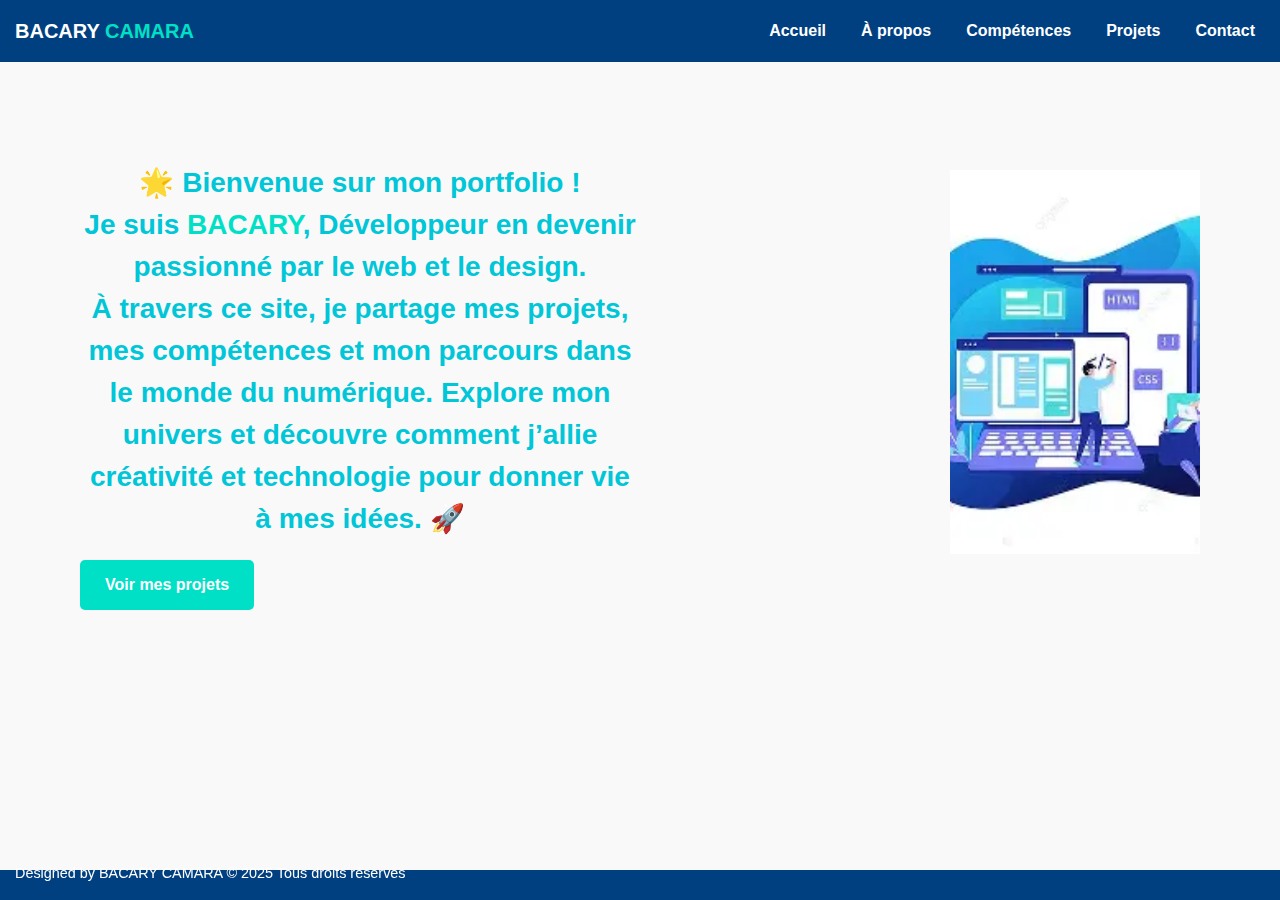
<file: index.html>
<!DOCTYPE html>
<html lang="fr">

<head>
    <meta charset="UTF-8">
    <meta name="viewport" content="width=device-width, initial-scale=1.0">
    <title>Mon Portfolio</title>
    <link rel="stylesheet" href="style.css">
</head>

<body>
    <header>
        <h1>BACARY <span>CAMARA</span></h1>
        <nav>

            <a href="index.html">Accueil</a>
            <a href="apropos.html">À propos</a>
            <a href="competences.html">Compétences</a>
            <a href="projets.html">Projets</a>

            <a href="contact.html">Contact</a>
        </nav>
    </header>
    <!-- SECTION -->
    <section class="hero">
        <div class="hero-text">
          <p>  <h2>🌟 Bienvenue sur mon portfolio ! <br>Je suis <span>BACARY</span>, Développeur en devenir<br> passionné par le web et le design. <br> À travers ce site, je partage mes projets, mes compétences et mon parcours dans le monde du numérique. Explore
                mon univers et découvre comment j’allie créativité et technologie pour donner vie à mes idées. 🚀</h2> </p>
            <a href="projets.html" class="btn">Voir mes projets</a>
        </div>
        <div class="hero-img">
            <img src="ig.jpeg" alt="Développeur illustration" width="250">
        </div>
    </section>


    <footer>
       <p class="gauche">Designed by BACARY CAMARA © 2025 Tous droits réservés</p>
    </footer>
</body>


</html>
</file>
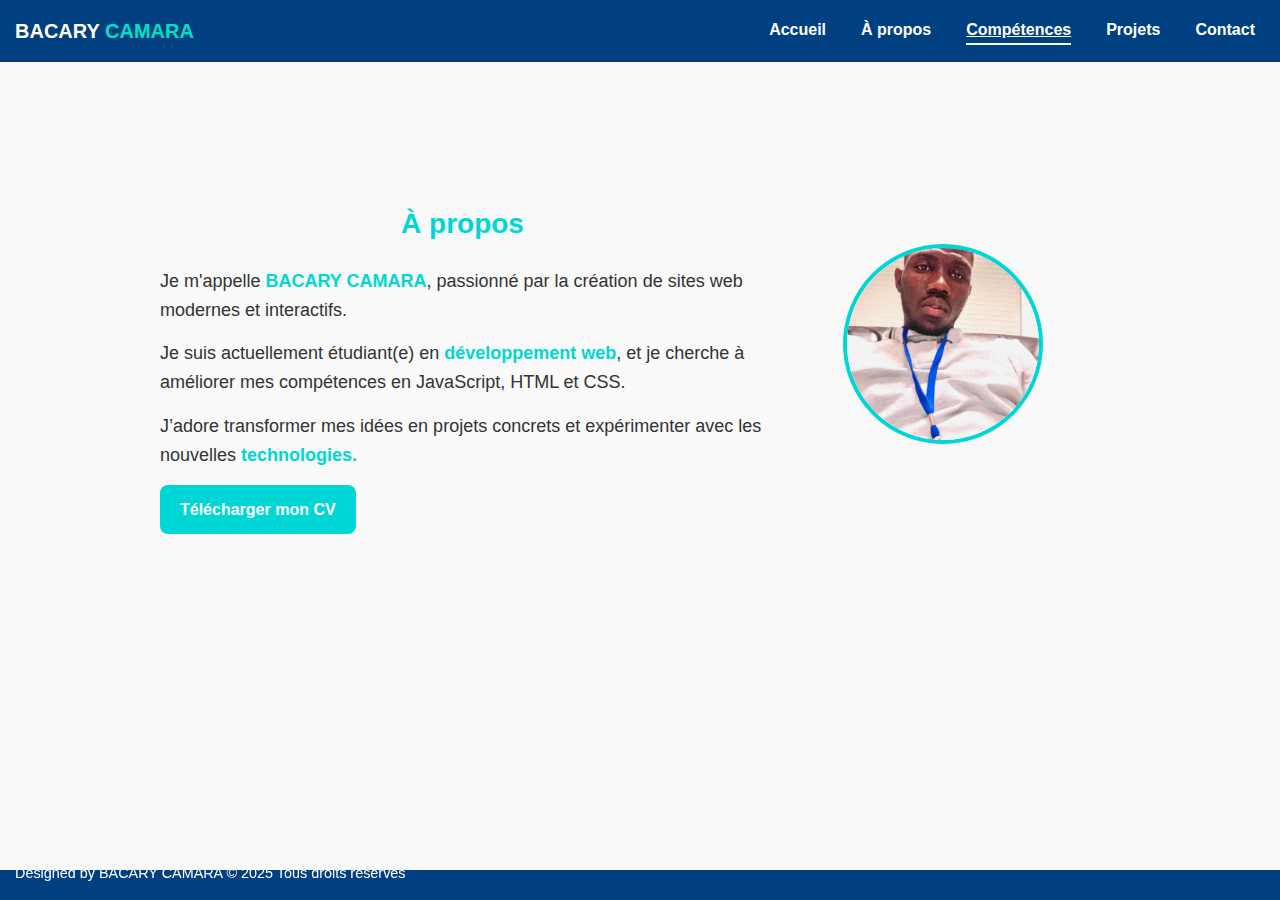
<file: apropos.html>
<!DOCTYPE html>
<html lang="fr">

<head>
    <meta charset="UTF-8">
    <meta name="viewport" content="width=device-width, initial-scale=1.0">
    <title>À propos</title>
    <link rel="stylesheet" href="style.css">
</head>

<body>
    <!-- ===== HEADER ===== -->
    <header>
        <h1>BACARY <span>CAMARA</span></h1>
        <nav>
            <a href="index.html">Accueil</a>
            <a href="apropos.html">À propos</a>
            <a href="competences.html" class="active">Compétences</a>
            <a href="projets.html">Projets</a>
            <a href="contact.html">Contact</a>
        </nav>
    </header>

    <section class="about">
        <div class="about-content">
            <div class="text">
                <h2>À propos</h2>
                <p>Je m'appelle <strong class="highlight">BACARY CAMARA</strong>, passionné par la création de sites web modernes et interactifs.</p>
                <p>Je suis actuellement étudiant(e) en <strong class="highlight">développement web</strong>, et je cherche à améliorer mes compétences en JavaScript, HTML et CSS.</p>
                <p>J’adore transformer mes idées en projets concrets et expérimenter avec les nouvelles <strong class="highlight"> technologies.</strong></p>
                <a href="RI.PDF" class="btn" download>Télécharger mon CV</a>
            </div>
            <div class="image">
                <img src="img.jpeg" alt="Photo de profil">
            </div>
        </div>
    </section>
    <!-- ===== FOOTER ===== -->
    <footer>
        <p class="gauche">Designed by BACARY CAMARA © 2025 Tous droits réservés</p>
 
    </footer>

</body>


</html>
</file>
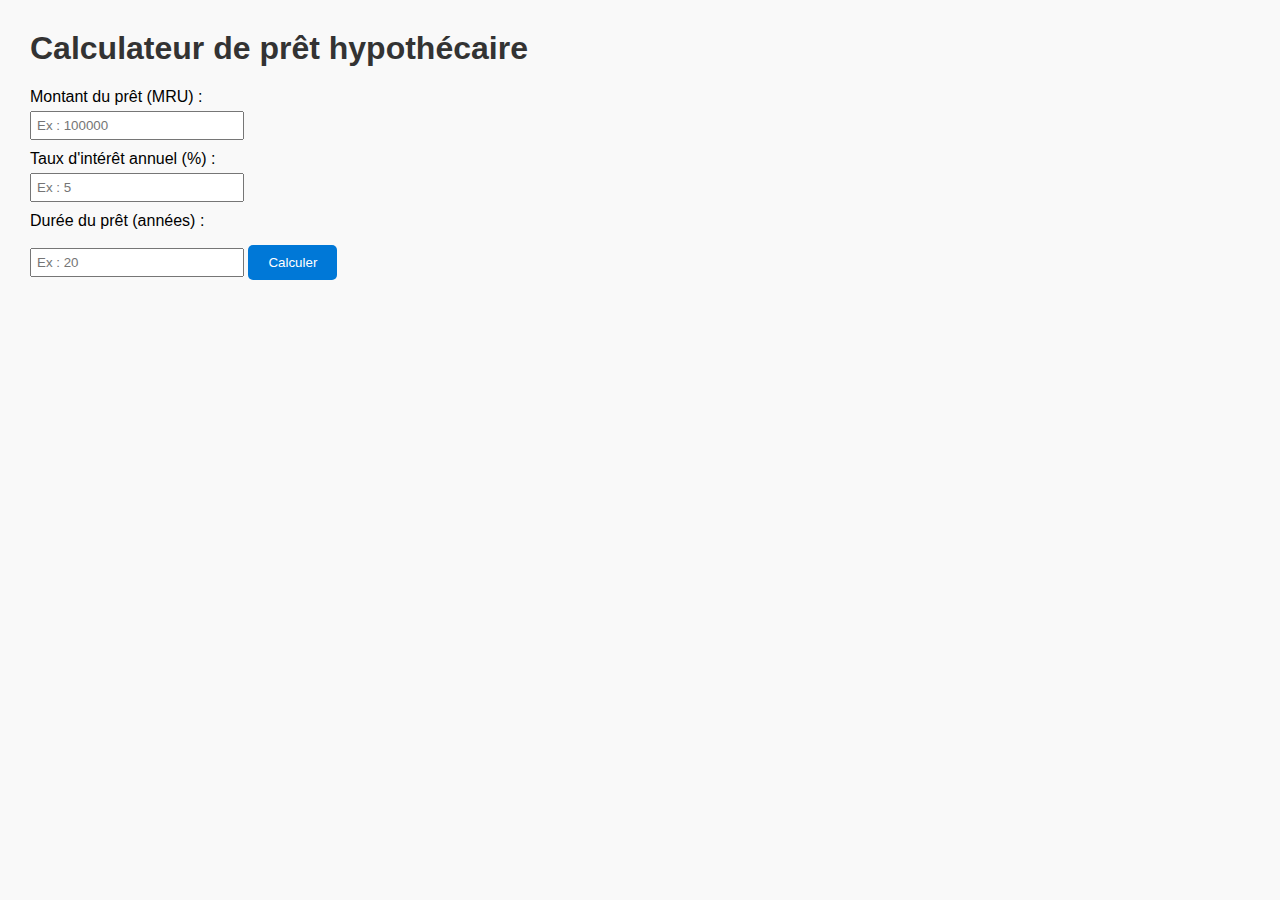
<file: calculateur.html>
<!DOCTYPE html>
<html lang="fr">

<head>
    <meta charset="UTF-8">
    <title>Calculateur de prêt hypothécaire</title>
    <style>
        body {
            font-family: Arial, sans-serif;
            margin: 30px;
            background: #f9f9f9;
        }
        
        h1 {
            color: #333;
        }
        
        label {
            display: block;
            margin-top: 10px;
        }
        
        input {
            padding: 5px;
            margin-top: 5px;
            width: 200px;
        }
        
        button {
            margin-top: 15px;
            padding: 10px 20px;
            background: #0078d7;
            color: #fff;
            border: none;
            border-radius: 5px;
            cursor: pointer;
        }
        
        button:hover {
            background: #005ea6;
        }
        
        p {
            margin-top: 20px;
            font-weight: bold;
            color: green;
        }
    </style>
</head>

<body>
    <h1>Calculateur de prêt hypothécaire</h1>

    <label for="montant">Montant du prêt (MRU) :</label>
    <input type="number" id="montant" placeholder="Ex : 100000">

    <label for="taux">Taux d'intérêt annuel (%) :</label>
    <input type="number" id="taux" placeholder="Ex : 5">

    <label for="duree">Durée du prêt (années) :</label>
    <input type="number" id="duree" placeholder="Ex : 20">

    <button onclick="calculer()">Calculer</button>

    <p id="resultat"></p>

    <script>
        function calculer() {

            let P = parseFloat(document.getElementById("montant").value);
            let tauxAnnuel = parseFloat(document.getElementById("taux").value);
            let annees = parseInt(document.getElementById("duree").value);


            if (isNaN(P) || P <= 0) {
                alert("Veuillez entrer un montant de prêt valide et positif.");
                return;
            }
            if (isNaN(tauxAnnuel) || tauxAnnuel <= 0) {
                alert("Veuillez entrer un taux d'intérêt annuel valide (> 0).");
                return;
            }
            if (isNaN(annees) || annees <= 0) {
                alert("Veuillez entrer une durée valide (en années).");
                return;
            }

            let r = (tauxAnnuel / 100) / 12;
            let n = annees * 12;
            let M = P * (r * Math.pow(1 + r, n)) / (Math.pow(1 + r, n) - 1);

            document.getElementById("resultat").innerText =
                "Paiement mensuel : " + M.toFixed(2) + " MRU";
        }
    </script>
</body>

</html>
</file>
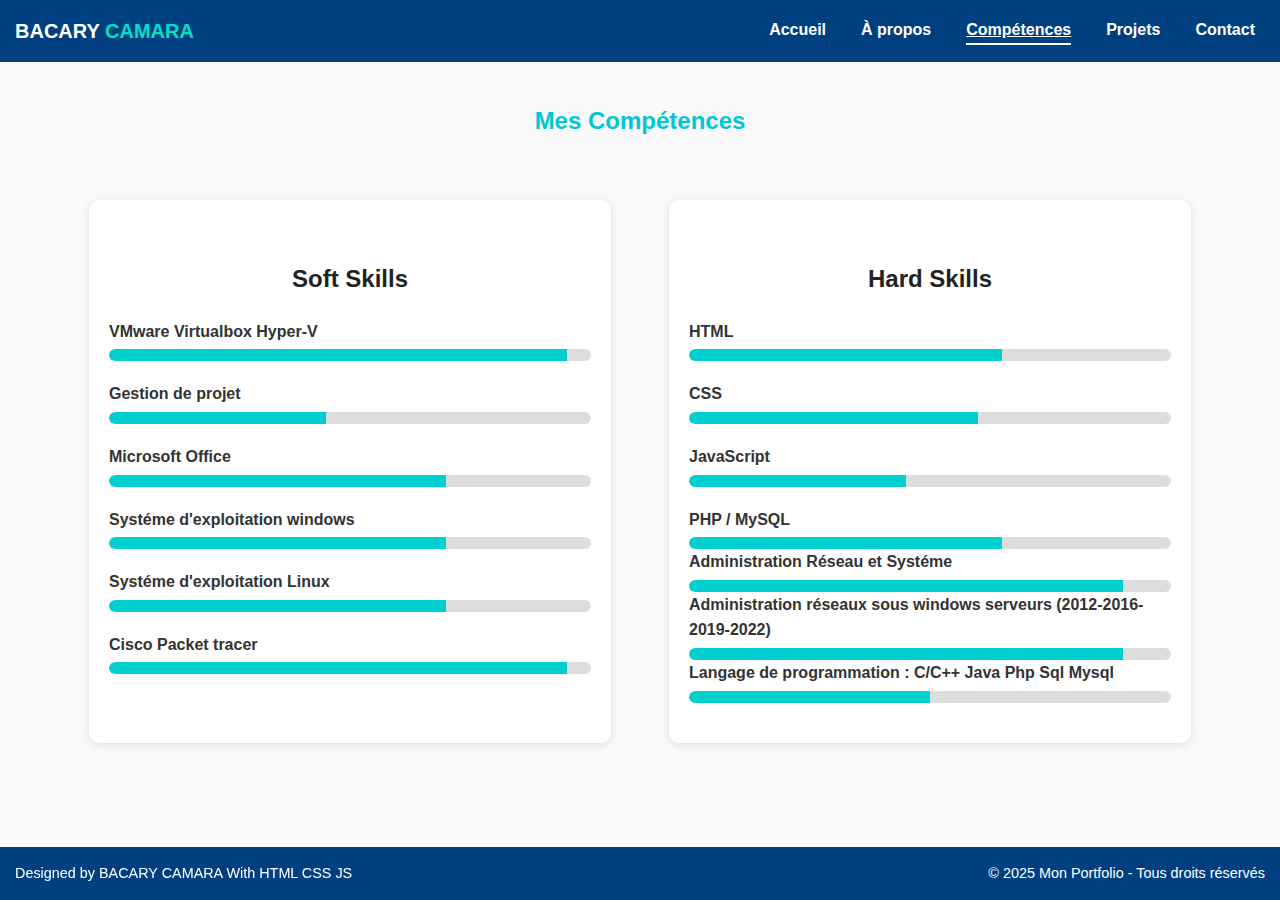
<file: competences.html>
<!DOCTYPE html>
<html lang="fr">

<head>
    <meta charset="UTF-8">
    <meta name="viewport" content="width=device-width, initial-scale=1.0">
    <title>Mes Compétences</title>
    <link rel="stylesheet" href="style.css">
</head>

<body>

    <!-- ===== HEADER ===== -->
    <header>
        <h1>BACARY <span>CAMARA</span></h1>
        <nav>
            <a href="index.html">Accueil</a>
            <a href="apropos.html">À propos</a>
            <a href="" class="active">Compétences</a>
            <a href="projets.html">Projets</a>
            <a href="contact.html">Contact</a>
        </nav>
    </header>
    <h2>Mes Compétences</h2>

    <!-- ===== SECTION Compétences ===== -->
    <main>
        <section class="skills-section">

            <!-- Soft Skills -->
            <div class="skills-box">
                <h2>Soft Skills</h2>

                <div class="skill">
                    <p>VMware Virtualbox Hyper-V</p>
                    <div class="progress">
                        <div class="progress-bar" data-skill="95"></div>
                    </div>
                </div>
                <div class="skill">
                    <p>Gestion de projet</p>
                    <div class="progress">
                        <div class="progress-bar" data-skill="45"></div>
                    </div>
                </div>

                <div class="skill">
                    <p>Microsoft Office</p>
                    <div class="progress">
                        <div class="progress-bar" data-skill="70"></div>
                    </div>
                </div>
                <div class="skill">
                    <p>Systéme d'exploitation windows</p>
                    <div class="progress">
                        <div class="progress-bar" data-skill="70"></div>
                    </div>
                </div>
                <div class="skill">
                    <p>Systéme d'exploitation Linux</p>
                    <div class="progress">
                        <div class="progress-bar" data-skill="70"></div>
                    </div>
                </div>


                <div class="skill">
                    <p> Cisco Packet tracer</p>
                    <div class="progress">
                        <div class="progress-bar" data-skill="95"></div>
                    </div>
                </div>
            </div>

            <!-- Hard Skills -->
            <div class="skills-box">
                <h2>Hard Skills</h2>

                <div class="skill">
                    <p>HTML</p>
                    <div class="progress">
                        <div class="progress-bar" data-skill="65"></div>
                    </div>
                </div>

                <div class="skill">
                    <p>CSS</p>
                    <div class="progress">
                        <div class="progress-bar" data-skill="60"></div>
                    </div>
                </div>

                <div class="skill">
                    <p>JavaScript</p>
                    <div class="progress">
                        <div class="progress-bar" data-skill="45"></div>
                    </div>
                </div>

                <div class="skill">
                    <p>PHP / MySQL</p>
                    <div class="progress">
                        <div class="progress-bar" data-skill="65"></div>
                    </div>
                    <div class="skill">
                        <p>Administration Réseau et Systéme</p>
                        <div class="progress">
                            <div class="progress-bar" data-skill="90"></div>
                        </div>
                        <div class="skill">
                            <p> Administration réseaux sous windows serveurs (2012-2016-2019-2022)
                            </p>
                            <div class="progress">
                                <div class="progress-bar" data-skill="90"></div>
                            </div>
                            <div class="skill">
                                <p>Langage de programmation : C/C++ Java Php Sql Mysql
                                </p>
                                <div class="progress">
                                    <div class="progress-bar" data-skill="50"></div>
                                </div>
                            </div>
                        </div>

        </section>
    </main>

    <!-- ===== FOOTER ===== -->
    <footer>
        <p>© 2025 Mon Portfolio - Tous droits réservés</p>
    </footer>

    <!-- ===== ici c'est pour ANIMATION ===== -->
    <script>
        document.addEventListener("DOMContentLoaded", () => {
            const bars = document.querySelectorAll(".progress-bar");
            bars.forEach(bar => {
                const value = bar.getAttribute("data-skill");
                bar.style.width = "0%";
                setTimeout(() => {
                    bar.style.width = value + "%";
                }, 300);
            });
        });
    </script>
    <!-- ===== FOOTER ===== -->
    <footer>
        <p class="gauche">Designed by BACARY CAMARA With HTML CSS JS </p>
        <p>© 2025 Mon Portfolio - Tous droits réservés</p>
    </footer>

</body>

</html>
</file>
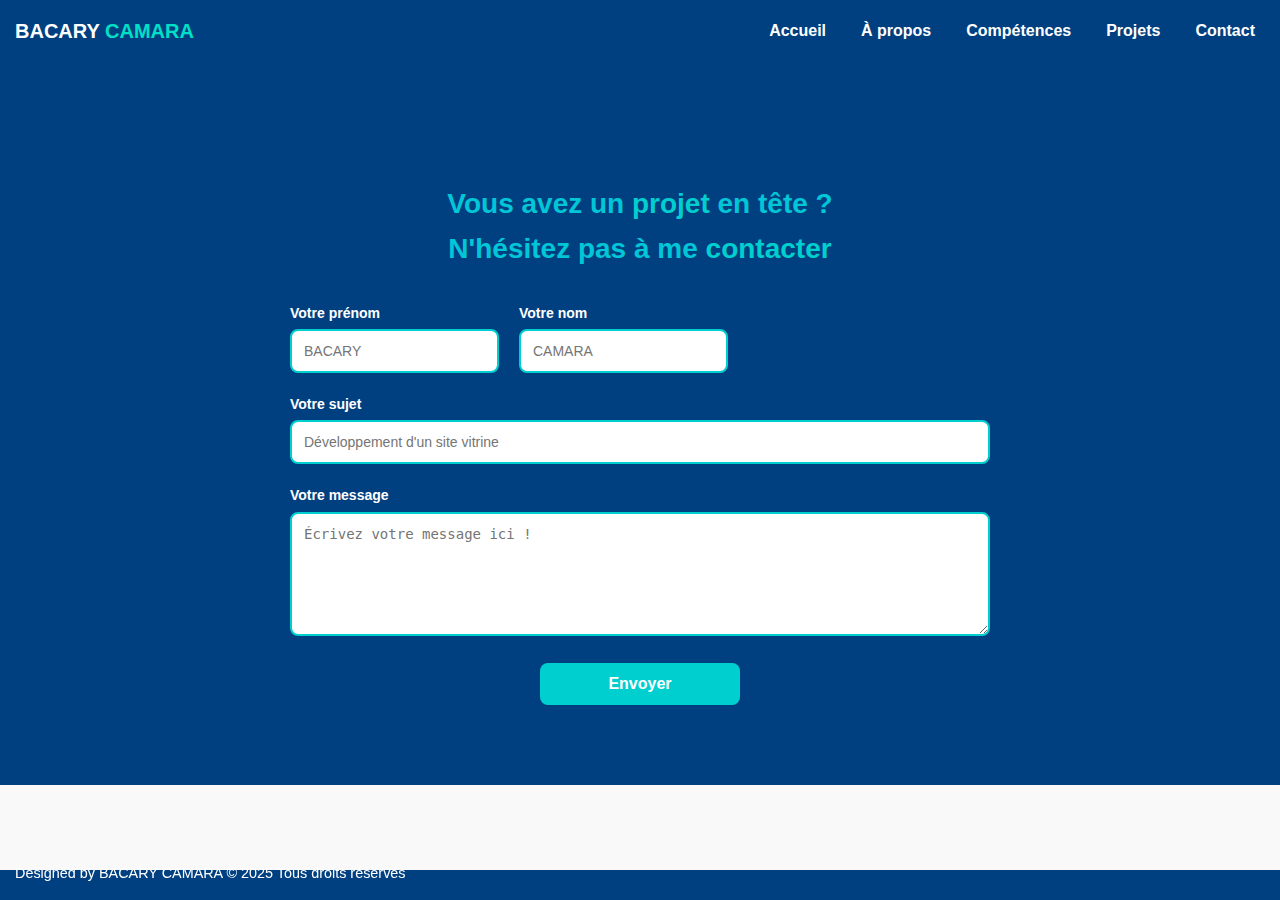
<file: contact.html>
<!DOCTYPE html>
<html lang="fr">

<head>
    <meta charset="UTF-8">
    <meta name="viewport" content="width=device-width, initial-scale=1.0">
    <title>Contactez-moi</title>
    <link rel="stylesheet" href="style.css">
</head>

<body>
    <header>
        <h1>BACARY <span>CAMARA</span></h1>
        <nav>

            <a href="index.html">Accueil</a>
            <a href="apropos.html">À propos</a>
            <a href="competences.html">Compétences</a>
            <a href="projets.html">Projets</a>

            <a href="contact.html">Contact</a>
        </nav>
    </header>

    <!-- ===== CONTACT ===== -->
    <section class="contact-section">
        <h2>Vous avez un <span class="highlight">projet</span> en tête ?<br> N'hésitez pas à me <span class="highlight">contacter</span></h2>

        <form class="contact-form">
            <div class="form-group-inline">
                <div class="form-group">
                    <label for="prenom">Votre prénom</label>
                    <input type="text" id="prenom" placeholder="BACARY" required>
                </div>
                <div class="form-group">
                    <label for="nom">Votre nom</label>
                    <input type="text" id="nom" placeholder="CAMARA" required>
                </div>
            </div>

            <div class="form-group">
                <label for="sujet">Votre sujet</label>
                <input type="text" id="sujet" placeholder="Développement d'un site vitrine" required>
            </div>

            <div class="form-group">
                <label for="message">Votre message</label>
                <textarea id="message" rows="6" placeholder="Écrivez votre message ici !" required></textarea>
            </div>

            <button type="submit" class="btn-submit">Envoyer</button>
        </form>
    </section>

    <footer>
        <p class="gauche">Designed by BACARY CAMARA © 2025 Tous droits réservés</p>
    </footer>

</body>


</html>
</file>
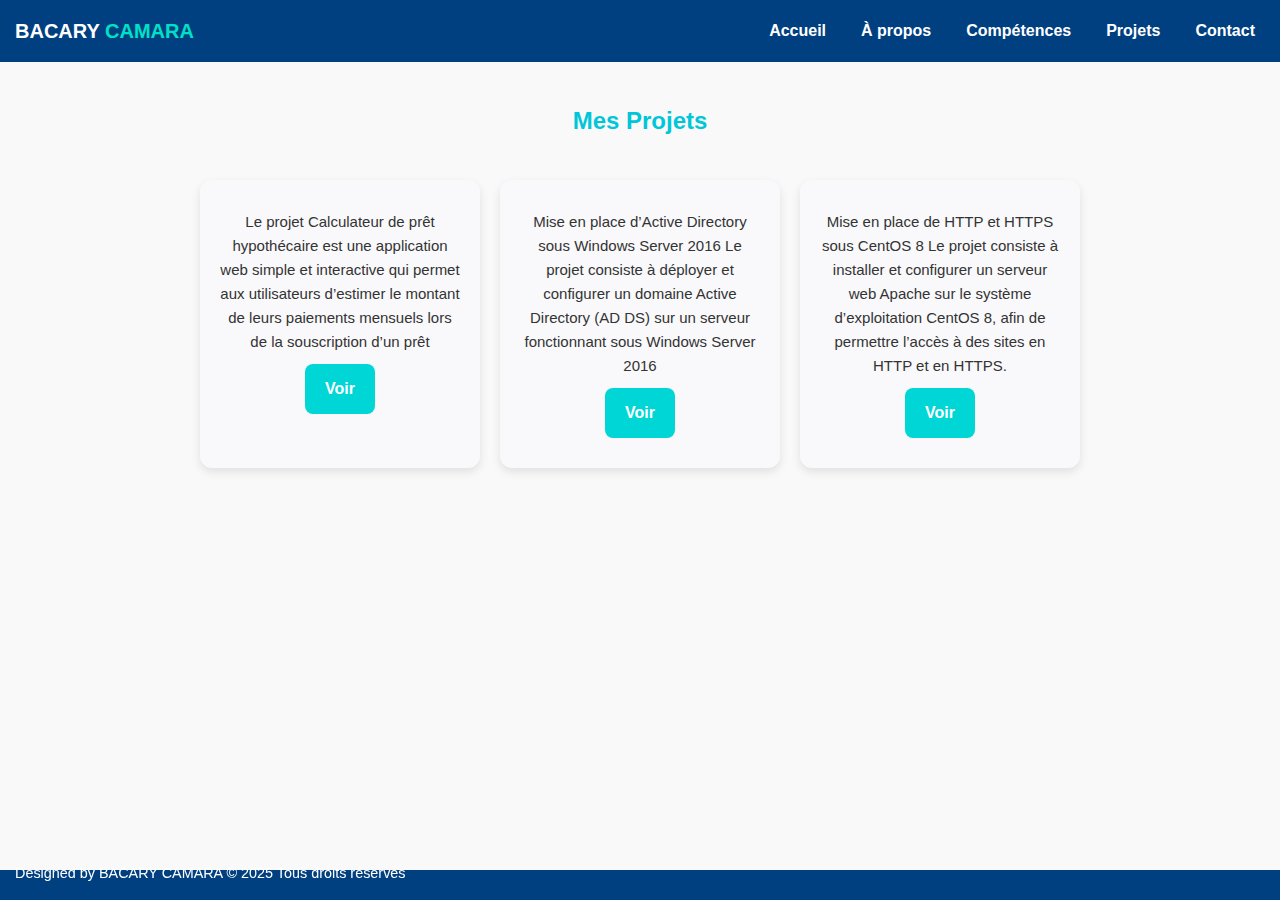
<file: projets.html>
<!DOCTYPE html>
<html lang="fr">

<head>
    <meta charset="UTF-8">
    <meta name="viewport" content="width=device-width, initial-scale=1.0">
    <title>Mes Projets</title>
    <style>
        body {
            font-family: Arial, sans-serif;
            background-color: #fff;
            margin: 0;
            padding: 0;
            text-align: center;
        }
        
        h2 {
            margin-top: 40px;
            color: #00c6d7;
        }
        
        .projects {
            display: flex;
            justify-content: center;
            gap: 20px;
            margin: 40px auto;
            max-width: 1000px;
            flex-wrap: wrap;
        }
        
        .card {
            background: #f9f9fb;
            border-radius: 12px;
            padding: 30px 20px;
            width: 280px;
            box-shadow: 0 4px 10px rgba(0, 0, 0, 0.1);
            transition: transform 0.3s ease, box-shadow 0.3s ease;
        }
        
        .card:hover {
            transform: translateY(-5px);
            box-shadow: 0 6px 15px rgba(0, 0, 0, 0.15);
        }
        
        .card p {
            font-size: 15px;
            color: #333;
            margin-bottom: 10px;
        }
        
        .tags {
            color: #666;
            font-size: 14px;
            margin-bottom: 20px;
        }
        
        .btn {
            background: #00c6d7;
            color: #fff;
            border: none;
            padding: 10px 25px;
            border-radius: 8px;
            font-size: 16px;
            cursor: pointer;
            transition: background 0.3s ease;
            text-decoration: none;
            display: inline-block;
        }
        
        .btn:hover {
            background: #0097a7;
        }
    </style>
    <link rel="stylesheet" href="style.css">
</head>

<body>
    <header>
        <h1>BACARY <span>CAMARA</span></h1>
        <nav>

            <a href="index.html">Accueil</a>
            <a href="apropos.html">À propos</a>
            <a href="competences.html">Compétences</a>
            <a href="projets.html">Projets</a>

            <a href="contact.html">Contact</a>
        </nav>
    </header>

    <h2>Mes Projets</h2>
    <div class="projects">
        <div class="card">
            <p>Le projet Calculateur de prêt hypothécaire est une application web simple et interactive qui permet aux utilisateurs d’estimer le montant de leurs paiements mensuels lors de la souscription d’un prêt</p>

            <a href="calculateur.html" class="btn">Voir</a>
        </div>
        <div class="card">
            <p>Mise en place d’Active Directory sous Windows Server 2016 Le projet consiste à déployer et configurer un domaine Active Directory (AD DS) sur un serveur fonctionnant sous Windows Server 2016</p>

            <a href="AD_sous_Win2016.pdf" class="btn">Voir</a>
        </div>
        <div class="card">
            <p>Mise en place de HTTP et HTTPS sous CentOS 8 Le projet consiste à installer et configurer un serveur web Apache sur le système d’exploitation CentOS 8, afin de permettre l’accès à des sites en HTTP et en HTTPS.</p>

            <a href="config_http_https_sous_centos8.pdf" class="btn">Voir</a>
        </div>
    </div>

    <script>
        // On affiche un message quand on clique sur "Voir"
        const buttons = document.querySelectorAll('.btn');
        buttons.forEach(btn => {
            btn.addEventListener('click', () => {
                alert("Tu as cliqué sur Voir !");
            });
        });
    </script>
    <footer>
       <p class="gauche">Designed by BACARY CAMARA © 2025 Tous droits réservés</p>
    </footer>

</body>


</html>
</file>
<file: style.css>
/* ===== GÉNÉRAL ===== */


/* ===== RESET pour compatibilité navigateurs ===== */

* {
    margin: 0;
    padding: 0;
    box-sizing: border-box;
}


/* ===== BASE ===== */

body {
    font-family: "Segoe UI", Arial, sans-serif;
    line-height: 1.6;
    background: #fff;
    color: #333;
    min-height: 100vh;
    display: flex;
    flex-direction: column;
}


/* ===== HEADER ===== */

header {
    display: flex;
    flex-wrap: wrap;
    justify-content: space-between;
    align-items: center;
    padding: 15px 20px;
    background: #00c6d7;
    color: #fff;
}

header h1 {
    font-size: 1.5rem;
}

header h1 span {
    color: #222;
}

nav {
    display: flex;
    flex-wrap: wrap;
    gap: 15px;
}

nav a {
    color: #fff;
    text-decoration: none;
    font-size: 1rem;
    transition: 0.3s;
}

nav a:hover,
nav a.active {
    text-decoration: underline;
}


/* ===== SECTIONS ===== */

main {
    flex: 1;
    padding: 20px;
}


/* ===== FOOTER ===== */

footer {
    text-align: center;
    padding: 15px;
    background: #f0f0f0;
    font-size: 0.9rem;
    margin-top: auto;
}


/* ===== RESPONSIVE ===== */


/* Tablettes */

@media (max-width: 1024px) {
    header {
        flex-direction: column;
        align-items: flex-start;
    }
    nav {
        margin-top: 10px;
    }
}


/* Mobiles */

@media (max-width: 768px) {
    header h1 {
        font-size: 1.2rem;
    }
    nav {
        flex-direction: column;
        gap: 8px;
    }
    nav a {
        font-size: 0.9rem;
    }
}


/* Très petits écrans */

@media (max-width: 480px) {
    body {
        font-size: 14px;
    }
    h2 {
        font-size: 1.4rem;
    }
}

body {
    font-family: Arial, sans-serif;
    margin: 0;
    background-color: #f9f9f9;
    color: #333;
}


/* ===== HEADER ===== */

header {
    background-color: #004080;
    color: white;
    padding: 15px;
    text-align: center;
}

header h1 {
    font-size: 20px;
    font-weight: bold;
}

header h1 span {
    color: #00e0c6;
}

nav a {
    color: white;
    margin: 0 10px;
    text-decoration: none;
    font-weight: bold;
}

nav a:hover {
    text-decoration: underline;
}

nav .active {
    border-bottom: 2px solid #fff;
}

h1 {
    text-align: left;
}

h2 {
    margin-top: 40px;
    color: #00c6d7;
    text-align: center;
}

.hero {
    display: flex;
    justify-content: space-between;
    align-items: center;
    padding: 60px 80px;
}

.hero-text {
    max-width: 50%;
}

.hero-text h2 {
    font-size: 28px;
    line-height: 1.5;
}

.hero-text h2 span {
    color: #00e0c6;
}

.hero-text .btn {
    display: inline-block;
    margin-top: 20px;
    padding: 12px 25px;
    background: #00e0c6;
    color: white;
    text-decoration: none;
    font-weight: bold;
    border-radius: 5px;
    transition: 0.3s;
}

.hero-text .btn:hover {
    background: #00bfa5;
}

.hero img {
    max-width: 400px;
}


/* ===== SKILLS SECTION ===== */

.skills-section {
    display: flex;
    justify-content: space-around;
    flex-wrap: wrap;
    padding: 40px;
}

.skills-box {
    width: 45%;
    background: #fff;
    padding: 20px;
    border-radius: 10px;
    box-shadow: 0px 2px 8px rgba(0, 0, 0, 0.1);
    margin-bottom: 20px;
}

.skills-box h2 {
    text-align: center;
    margin-bottom: 20px;
    color: #222;
}

.skill {
    margin-bottom: 20px;
}

.skill p {
    margin: 0 0 5px;
    font-weight: bold;
}

.progress {
    background-color: #ddd;
    border-radius: 10px;
    overflow: hidden;
    height: 12px;
}

.progress-bar {
    background-color: #00cfcf;
    height: 100%;
    border-radius: 10px 0 0 10px;
    width: 0;
    /* départ à 0 pour animation */
    transition: width 1.5s ease-in-out;
}


/* ===== SECTION CONTACT ===== */

.contact-section {
    background-color: #004080;
    /* fond sombre */
    color: white;
    text-align: center;
    padding: 80px 20px;
}

.contact-section h2 {
    font-size: 28px;
    margin-bottom: 30px;
}

.contact-section .highlight {
    color: #00cfcf;
    /* cyan */
}


/* ===== FORMULAIRE ===== */

.contact-form {
    max-width: 700px;
    margin: 0 auto;
    text-align: left;
}

.form-group {
    margin-bottom: 20px;
}

.form-group-inline {
    display: flex;
    gap: 20px;
}

label {
    display: block;
    margin-bottom: 5px;
    font-size: 14px;
    font-weight: bold;
}

input,
textarea {
    width: 100%;
    padding: 12px;
    border: 2px solid #00cfcf;
    border-radius: 8px;
    background-color: white;
    font-size: 14px;
    outline: none;
}

input:focus,
textarea:focus {
    border-color: #008080;
}


/* ===== BOUTON ===== */

.btn-submit {
    display: block;
    width: 200px;
    margin: 20px auto 0;
    padding: 12px;
    background-color: #00cfcf;
    color: white;
    font-size: 16px;
    font-weight: bold;
    border: none;
    border-radius: 8px;
    cursor: pointer;
    transition: background 0.3s ease;
}

.btn-submit:hover {
    background-color: #008080;
}

.gauche {
    text-align: left;
    padding: 10px;
    padding: 15px;
    position: fixed;
    left: 0;
    bottom: 0;
}

.about {
    max-width: 1000px;
    margin: 80px auto;
    padding: 20px;
}

.about-content {
    display: flex;
    flex-wrap: wrap;
    align-items: center;
    justify-content: space-between;
}

.text {
    flex: 1 1 500px;
}

.text h2 {
    color: #00d6d6;
    font-size: 28px;
    margin-bottom: 20px;
}

.text p {
    font-size: 18px;
    line-height: 1.6;
    margin-bottom: 15px;
}

.highlight {
    color: #00d6d6;
}

.btn {
    display: inline-block;
    padding: 12px 20px;
    background-color: #00d6d6;
    color: white;
    border-radius: 8px;
    text-decoration: none;
    font-weight: bold;
    transition: background 0.3s ease;
}

.btn:hover {
    background-color: #00b5b5;
}

.image {
    flex: 1 1 250px;
    text-align: center;
}

.image img {
    width: 200px;
    height: 200px;
    border-radius: 50%;
    border: 4px solid #00d6d6;
    object-fit: cover;
}

footer {
    background-color: #004080;
    color: white;
    text-align: right;
    padding: 15px;
    position: fixed;
    /* fixé */
    bottom: 0;
    /* toujours en bas */
    right: 0;
    width: 100%;
    /* occupe toute la largeur */
}


/* Responsive footer */

@media (max-width: 768px) {
    footer {
        font-size: 0.8rem;
        padding: 12px 8px;
    }
    footer .gauche {
        font-size: 0.75rem;
    }
}
</file>
